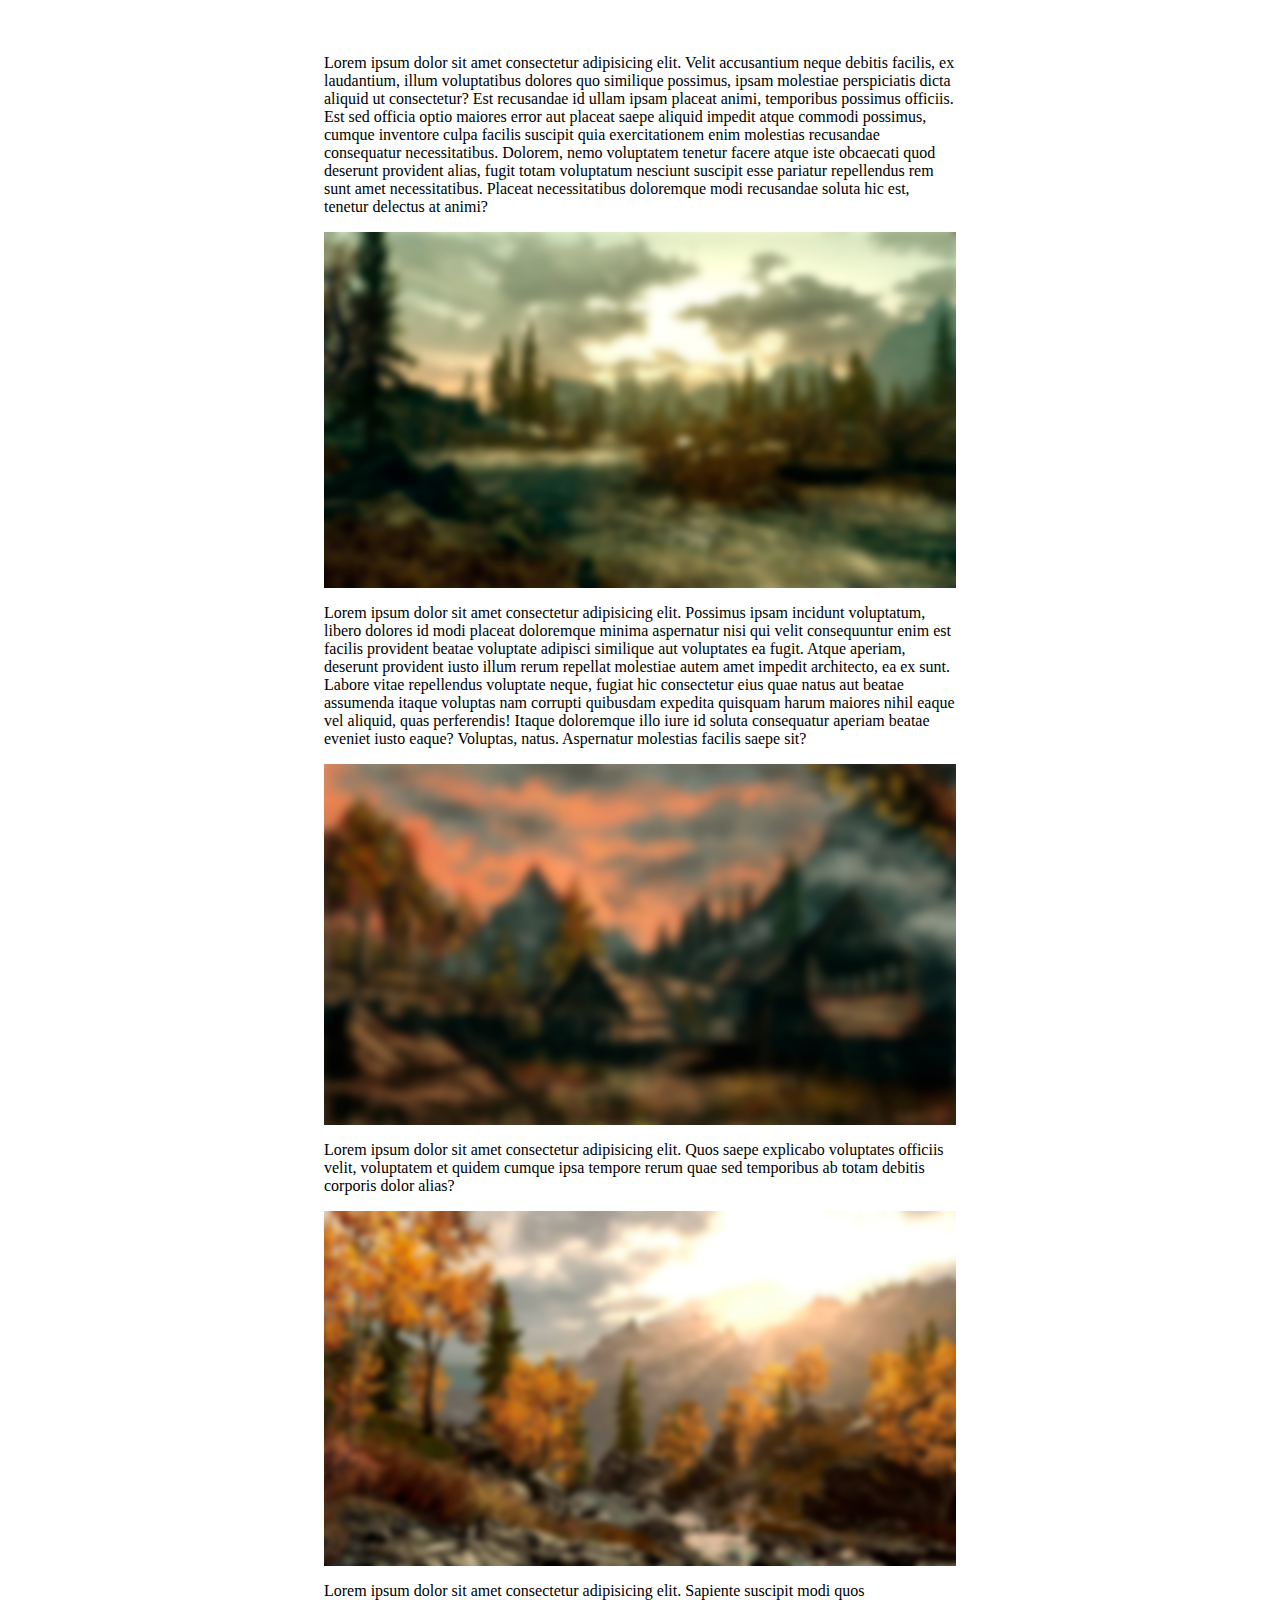
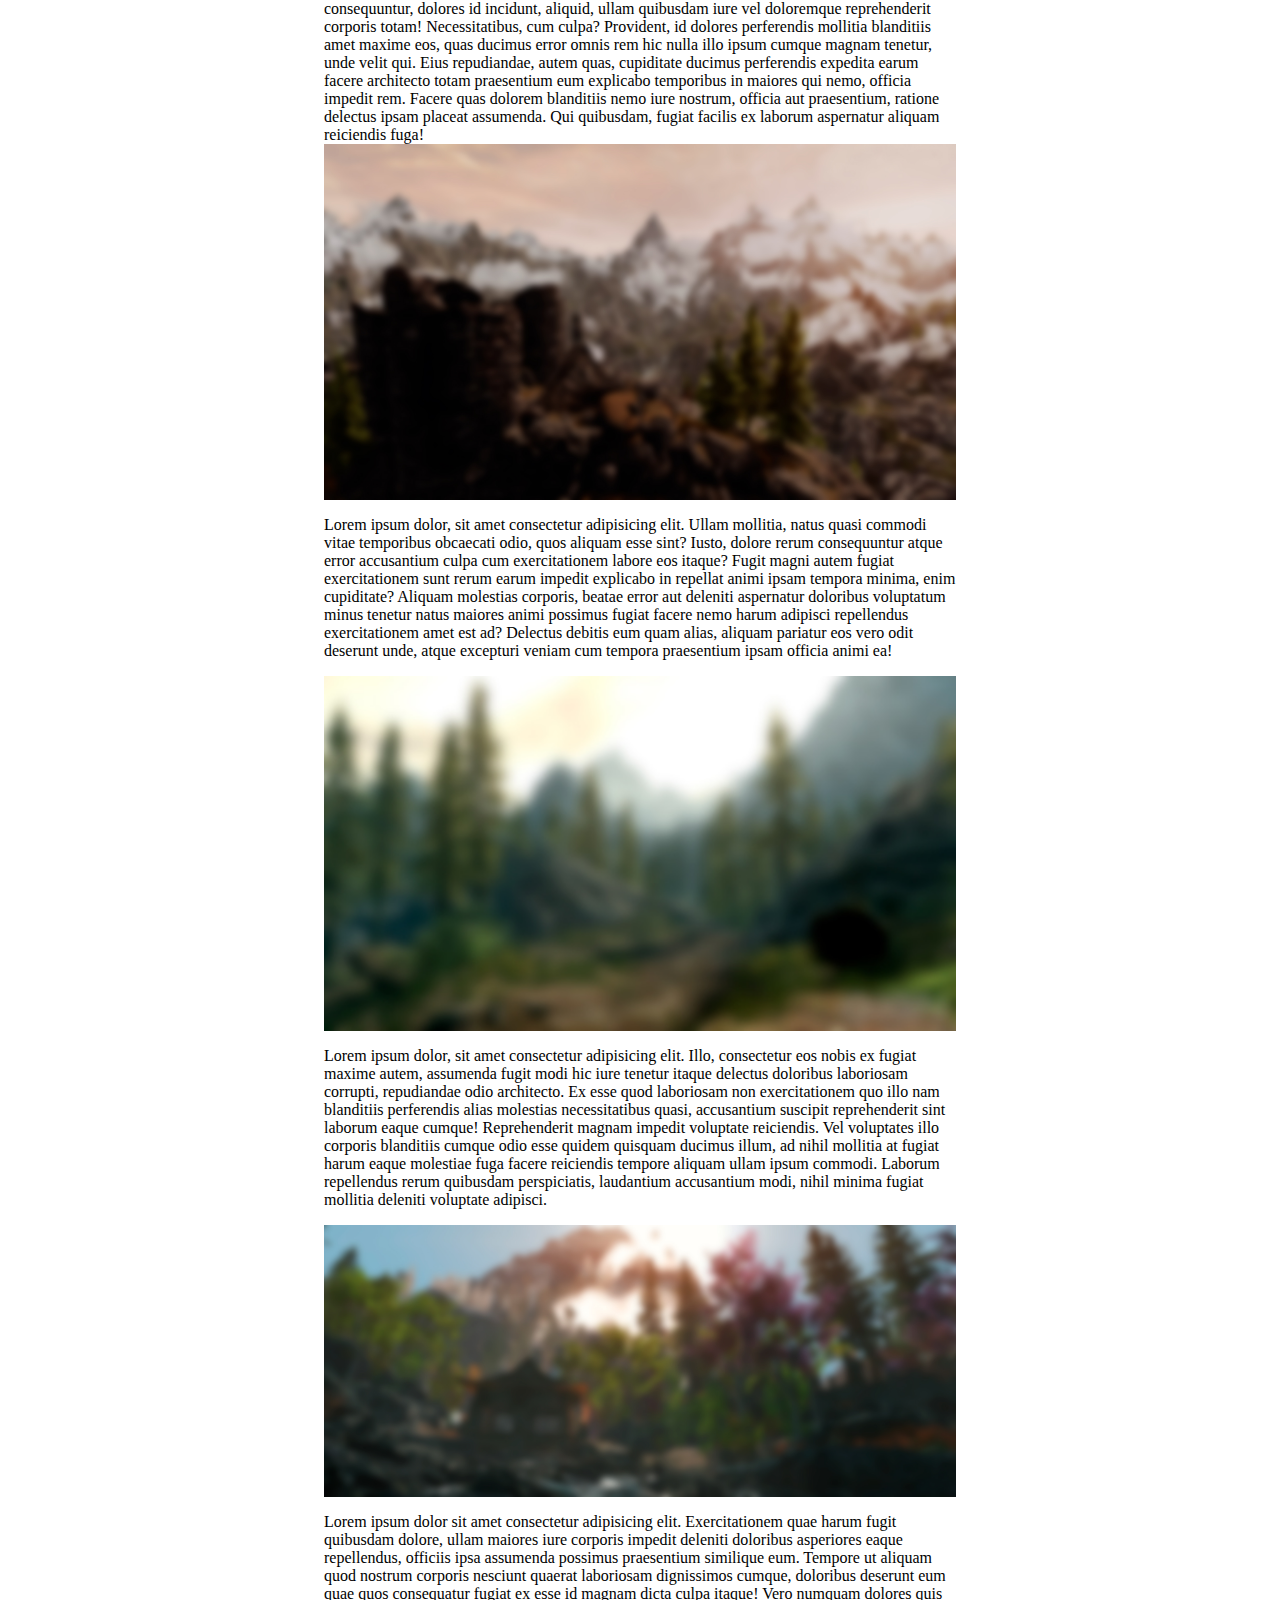
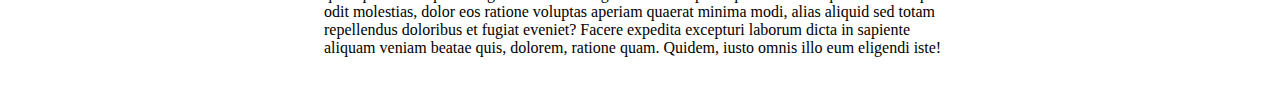
<file: index.html>
<!DOCTYPE html>
<html lang="en">
<head>
    <meta charset="UTF-8">
    <meta name="viewport" content="width=device-width, initial-scale=1.0">
    <title>Document</title>
    <link rel="stylesheet" href="main.css">
</head>
<body>
    <div id="box">
        <p>Lorem ipsum dolor sit amet consectetur adipisicing elit. Velit accusantium neque debitis facilis, ex laudantium, illum voluptatibus dolores quo similique possimus, ipsam molestiae perspiciatis dicta aliquid ut consectetur? Est recusandae id ullam ipsam placeat animi, temporibus possimus officiis. Est sed officia optio maiores error aut placeat saepe aliquid impedit atque commodi possimus, cumque inventore culpa facilis suscipit quia exercitationem enim molestias recusandae consequatur necessitatibus. Dolorem, nemo voluptatem tenetur facere atque iste obcaecati quod deserunt provident alias, fugit totam voluptatum nesciunt suscipit esse pariatur repellendus rem sunt amet necessitatibus. Placeat necessitatibus doloremque modi recusandae soluta hic est, tenetur delectus at animi?</p>
        <img src="12.jpg" data-src="1.jpg" class='blur'>
        <p>Lorem ipsum dolor sit amet consectetur adipisicing elit. Possimus ipsam incidunt voluptatum, libero dolores id modi placeat doloremque minima aspernatur nisi qui velit consequuntur enim est facilis provident beatae voluptate adipisci similique aut voluptates ea fugit. Atque aperiam, deserunt provident iusto illum rerum repellat molestiae autem amet impedit architecto, ea ex sunt. Labore vitae repellendus voluptate neque, fugiat hic consectetur eius quae natus aut beatae assumenda itaque voluptas nam corrupti quibusdam expedita quisquam harum maiores nihil eaque vel aliquid, quas perferendis! Itaque doloremque illo iure id soluta consequatur aperiam beatae eveniet iusto eaque? Voluptas, natus. Aspernatur molestias facilis saepe sit?</p>
        <img src="32.jpg" data-src="3.jpg" class='blur'>
        <p>Lorem ipsum dolor sit amet consectetur adipisicing elit. Quos saepe explicabo voluptates officiis velit, voluptatem et quidem cumque ipsa tempore rerum quae sed temporibus ab totam debitis corporis dolor alias?</p>
        <img src="42.jpg" data-src="4.jpg" class='blur'>
        <p>Lorem ipsum dolor sit amet consectetur adipisicing elit. Sapiente suscipit modi quos consequuntur, dolores id incidunt, aliquid, ullam quibusdam iure vel doloremque reprehenderit corporis totam! Necessitatibus, cum culpa? Provident, id dolores perferendis mollitia blanditiis amet maxime eos, quas ducimus error omnis rem hic nulla illo ipsum cumque magnam tenetur, unde velit qui. Eius repudiandae, autem quas, cupiditate ducimus perferendis expedita earum facere architecto totam praesentium eum explicabo temporibus in maiores qui nemo, officia impedit rem. Facere quas dolorem blanditiis nemo iure nostrum, officia aut praesentium, ratione delectus ipsam placeat assumenda. Qui quibusdam, fugiat facilis ex laborum aspernatur aliquam reiciendis fuga!
        <img src="52.jpg" data-src="5.jpg" class='blur'>
        <p>Lorem ipsum dolor, sit amet consectetur adipisicing elit. Ullam mollitia, natus quasi commodi vitae temporibus obcaecati odio, quos aliquam esse sint? Iusto, dolore rerum consequuntur atque error accusantium culpa cum exercitationem labore eos itaque? Fugit magni autem fugiat exercitationem sunt rerum earum impedit explicabo in repellat animi ipsam tempora minima, enim cupiditate? Aliquam molestias corporis, beatae error aut deleniti aspernatur doloribus voluptatum minus tenetur natus maiores animi possimus fugiat facere nemo harum adipisci repellendus exercitationem amet est ad? Delectus debitis eum quam alias, aliquam pariatur eos vero odit deserunt unde, atque excepturi veniam cum tempora praesentium ipsam officia animi ea!</p>
        </p>
        <img src="62.jpg" data-src="6.jpg" class='blur'>
        <p>Lorem ipsum dolor, sit amet consectetur adipisicing elit. Illo, consectetur eos nobis ex fugiat maxime autem, assumenda fugit modi hic iure tenetur itaque delectus doloribus laboriosam corrupti, repudiandae odio architecto. Ex esse quod laboriosam non exercitationem quo illo nam blanditiis perferendis alias molestias necessitatibus quasi, accusantium suscipit reprehenderit sint laborum eaque cumque! Reprehenderit magnam impedit voluptate reiciendis. Vel voluptates illo corporis blanditiis cumque odio esse quidem quisquam ducimus illum, ad nihil mollitia at fugiat harum eaque molestiae fuga facere reiciendis tempore aliquam ullam ipsum commodi. Laborum repellendus rerum quibusdam perspiciatis, laudantium accusantium modi, nihil minima fugiat mollitia deleniti voluptate adipisci.</p>
        <img src="72.jpg" data-src="7.jpg" class='blur'>
        <p>Lorem ipsum dolor sit amet consectetur adipisicing elit. Exercitationem quae harum fugit quibusdam dolore, ullam maiores iure corporis impedit deleniti doloribus asperiores eaque repellendus, officiis ipsa assumenda possimus praesentium similique eum. Tempore ut aliquam quod nostrum corporis nesciunt quaerat laboriosam dignissimos cumque, doloribus deserunt eum quae quos consequatur fugiat ex esse id magnam dicta culpa itaque! Vero numquam dolores quis odit molestias, dolor eos ratione voluptas aperiam quaerat minima modi, alias aliquid sed totam repellendus doloribus et fugiat eveniet? Facere expedita excepturi laborum dicta in sapiente aliquam veniam beatae quis, dolorem, ratione quam. Quidem, iusto omnis illo eum eligendi iste!</p>
    </div>
    
    <script>
    const visible = function(element) {
        return element.getBoundingClientRect().top < (window.innerHeight - 150)
    }
    const LazyLoad = function() {
        let imgs = document.querySelectorAll('img.blur')
        for (let i = 0; i < imgs.length; i++){
           if (visible(imgs[i])){
               let path = imgs[i].getAttribute('data-src');
               imgs[i].setAttribute('src', path)
           }
        }
    }

    document.addEventListener('DOMContentLoaded', function() {
        document.addEventListener('scroll', LazyLoad);
    })


    </script>

</body>
</html>
</file>
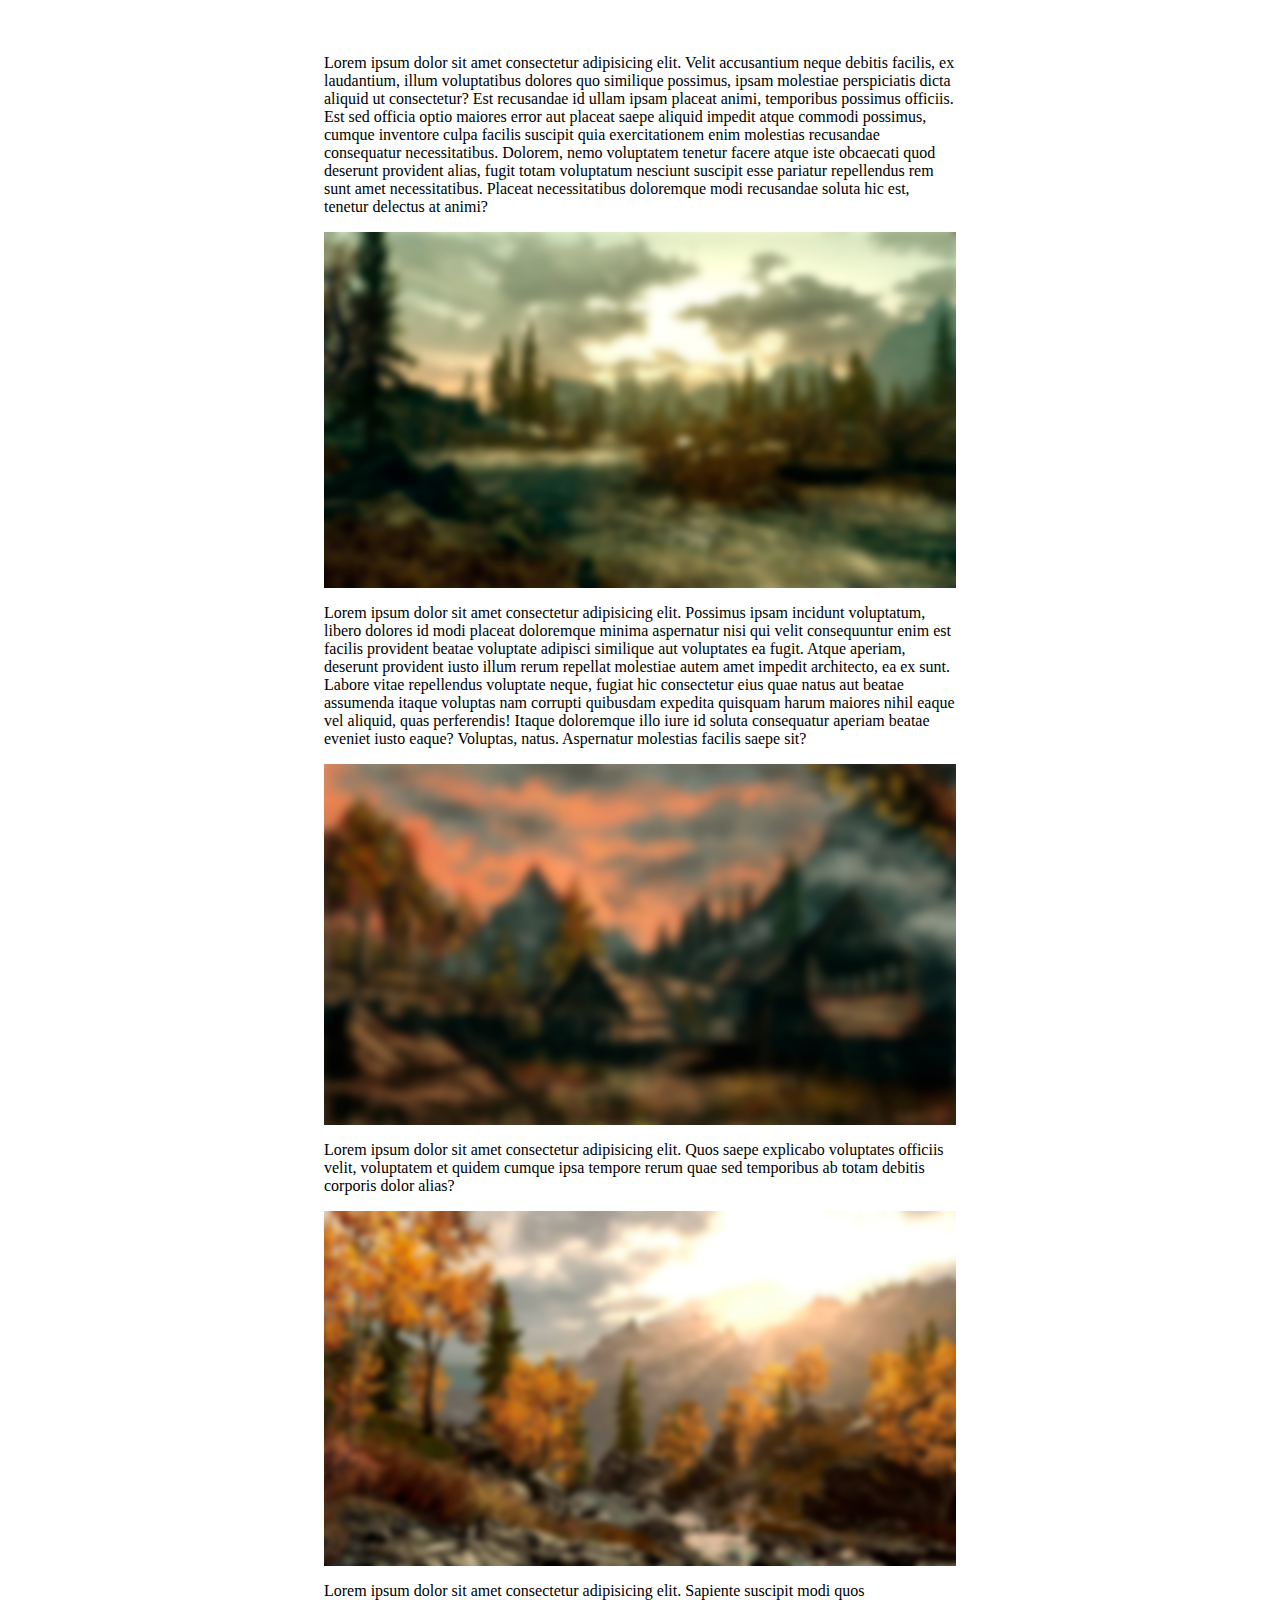
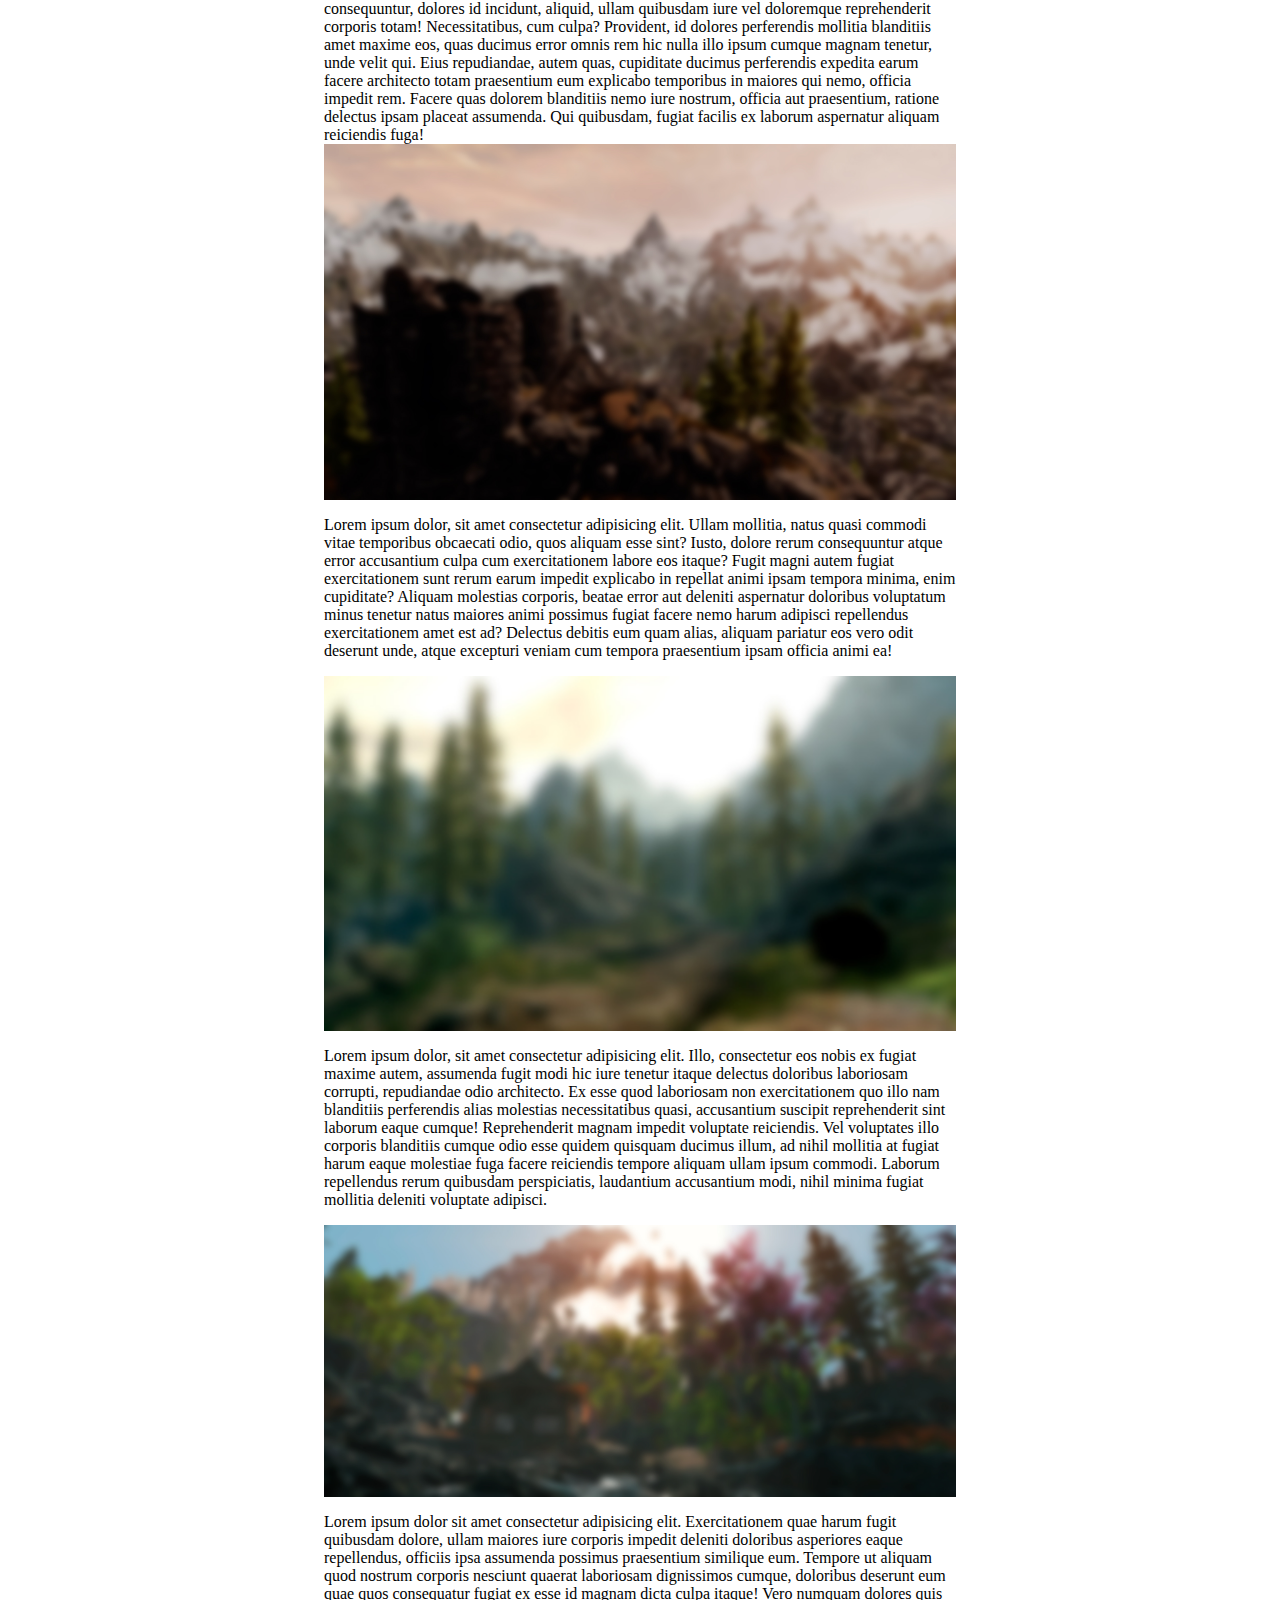
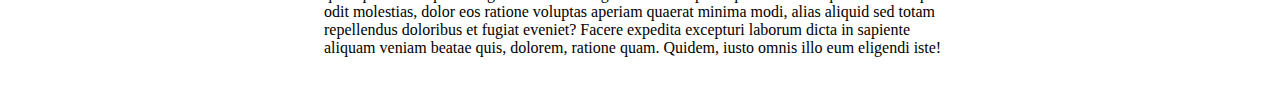
<file: website.html>
<!DOCTYPE html>
<html lang="en">
<head>
    <meta charset="UTF-8">
    <meta name="viewport" content="width=device-width, initial-scale=1.0">
    <title>Document</title>
    <link rel="stylesheet" href="main.css">
</head>
<body>
    <div id="box">
        <p>Lorem ipsum dolor sit amet consectetur adipisicing elit. Velit accusantium neque debitis facilis, ex laudantium, illum voluptatibus dolores quo similique possimus, ipsam molestiae perspiciatis dicta aliquid ut consectetur? Est recusandae id ullam ipsam placeat animi, temporibus possimus officiis. Est sed officia optio maiores error aut placeat saepe aliquid impedit atque commodi possimus, cumque inventore culpa facilis suscipit quia exercitationem enim molestias recusandae consequatur necessitatibus. Dolorem, nemo voluptatem tenetur facere atque iste obcaecati quod deserunt provident alias, fugit totam voluptatum nesciunt suscipit esse pariatur repellendus rem sunt amet necessitatibus. Placeat necessitatibus doloremque modi recusandae soluta hic est, tenetur delectus at animi?</p>
        <img src="12.jpg" data-src="1.jpg" class='blur'>
        <p>Lorem ipsum dolor sit amet consectetur adipisicing elit. Possimus ipsam incidunt voluptatum, libero dolores id modi placeat doloremque minima aspernatur nisi qui velit consequuntur enim est facilis provident beatae voluptate adipisci similique aut voluptates ea fugit. Atque aperiam, deserunt provident iusto illum rerum repellat molestiae autem amet impedit architecto, ea ex sunt. Labore vitae repellendus voluptate neque, fugiat hic consectetur eius quae natus aut beatae assumenda itaque voluptas nam corrupti quibusdam expedita quisquam harum maiores nihil eaque vel aliquid, quas perferendis! Itaque doloremque illo iure id soluta consequatur aperiam beatae eveniet iusto eaque? Voluptas, natus. Aspernatur molestias facilis saepe sit?</p>
        <img src="32.jpg" data-src="3.jpg" class='blur'>
        <p>Lorem ipsum dolor sit amet consectetur adipisicing elit. Quos saepe explicabo voluptates officiis velit, voluptatem et quidem cumque ipsa tempore rerum quae sed temporibus ab totam debitis corporis dolor alias?</p>
        <img src="42.jpg" data-src="4.jpg" class='blur'>
        <p>Lorem ipsum dolor sit amet consectetur adipisicing elit. Sapiente suscipit modi quos consequuntur, dolores id incidunt, aliquid, ullam quibusdam iure vel doloremque reprehenderit corporis totam! Necessitatibus, cum culpa? Provident, id dolores perferendis mollitia blanditiis amet maxime eos, quas ducimus error omnis rem hic nulla illo ipsum cumque magnam tenetur, unde velit qui. Eius repudiandae, autem quas, cupiditate ducimus perferendis expedita earum facere architecto totam praesentium eum explicabo temporibus in maiores qui nemo, officia impedit rem. Facere quas dolorem blanditiis nemo iure nostrum, officia aut praesentium, ratione delectus ipsam placeat assumenda. Qui quibusdam, fugiat facilis ex laborum aspernatur aliquam reiciendis fuga!
        <img src="52.jpg" data-src="5.jpg" class='blur'>
        <p>Lorem ipsum dolor, sit amet consectetur adipisicing elit. Ullam mollitia, natus quasi commodi vitae temporibus obcaecati odio, quos aliquam esse sint? Iusto, dolore rerum consequuntur atque error accusantium culpa cum exercitationem labore eos itaque? Fugit magni autem fugiat exercitationem sunt rerum earum impedit explicabo in repellat animi ipsam tempora minima, enim cupiditate? Aliquam molestias corporis, beatae error aut deleniti aspernatur doloribus voluptatum minus tenetur natus maiores animi possimus fugiat facere nemo harum adipisci repellendus exercitationem amet est ad? Delectus debitis eum quam alias, aliquam pariatur eos vero odit deserunt unde, atque excepturi veniam cum tempora praesentium ipsam officia animi ea!</p>
        </p>
        <img src="62.jpg" data-src="6.jpg" class='blur'>
        <p>Lorem ipsum dolor, sit amet consectetur adipisicing elit. Illo, consectetur eos nobis ex fugiat maxime autem, assumenda fugit modi hic iure tenetur itaque delectus doloribus laboriosam corrupti, repudiandae odio architecto. Ex esse quod laboriosam non exercitationem quo illo nam blanditiis perferendis alias molestias necessitatibus quasi, accusantium suscipit reprehenderit sint laborum eaque cumque! Reprehenderit magnam impedit voluptate reiciendis. Vel voluptates illo corporis blanditiis cumque odio esse quidem quisquam ducimus illum, ad nihil mollitia at fugiat harum eaque molestiae fuga facere reiciendis tempore aliquam ullam ipsum commodi. Laborum repellendus rerum quibusdam perspiciatis, laudantium accusantium modi, nihil minima fugiat mollitia deleniti voluptate adipisci.</p>
        <img src="72.jpg" data-src="7.jpg" class='blur'>
        <p>Lorem ipsum dolor sit amet consectetur adipisicing elit. Exercitationem quae harum fugit quibusdam dolore, ullam maiores iure corporis impedit deleniti doloribus asperiores eaque repellendus, officiis ipsa assumenda possimus praesentium similique eum. Tempore ut aliquam quod nostrum corporis nesciunt quaerat laboriosam dignissimos cumque, doloribus deserunt eum quae quos consequatur fugiat ex esse id magnam dicta culpa itaque! Vero numquam dolores quis odit molestias, dolor eos ratione voluptas aperiam quaerat minima modi, alias aliquid sed totam repellendus doloribus et fugiat eveniet? Facere expedita excepturi laborum dicta in sapiente aliquam veniam beatae quis, dolorem, ratione quam. Quidem, iusto omnis illo eum eligendi iste!</p>
    </div>
    
    <script>
    const visible = function(element) {
        return element.getBoundingClientRect().top < (window.innerHeight - 150)
    }
    const LazyLoad = function() {
        let imgs = document.querySelectorAll('img.blur')
        for (let i = 0; i < imgs.length; i++){
           if (visible(imgs[i])){
               let path = imgs[i].getAttribute('data-src');
               imgs[i].setAttribute('src', path)
           }
        }
    }

    document.addEventListener('DOMContentLoaded', function() {
        document.addEventListener('scroll', LazyLoad);
    })


    </script>

</body>
</html>
</file>
<file: main.css>
#box {
    width: 50%;
    margin: auto;
    padding: 30px;
}

img {
    width: 100%;
    display: block;
}
</file>
